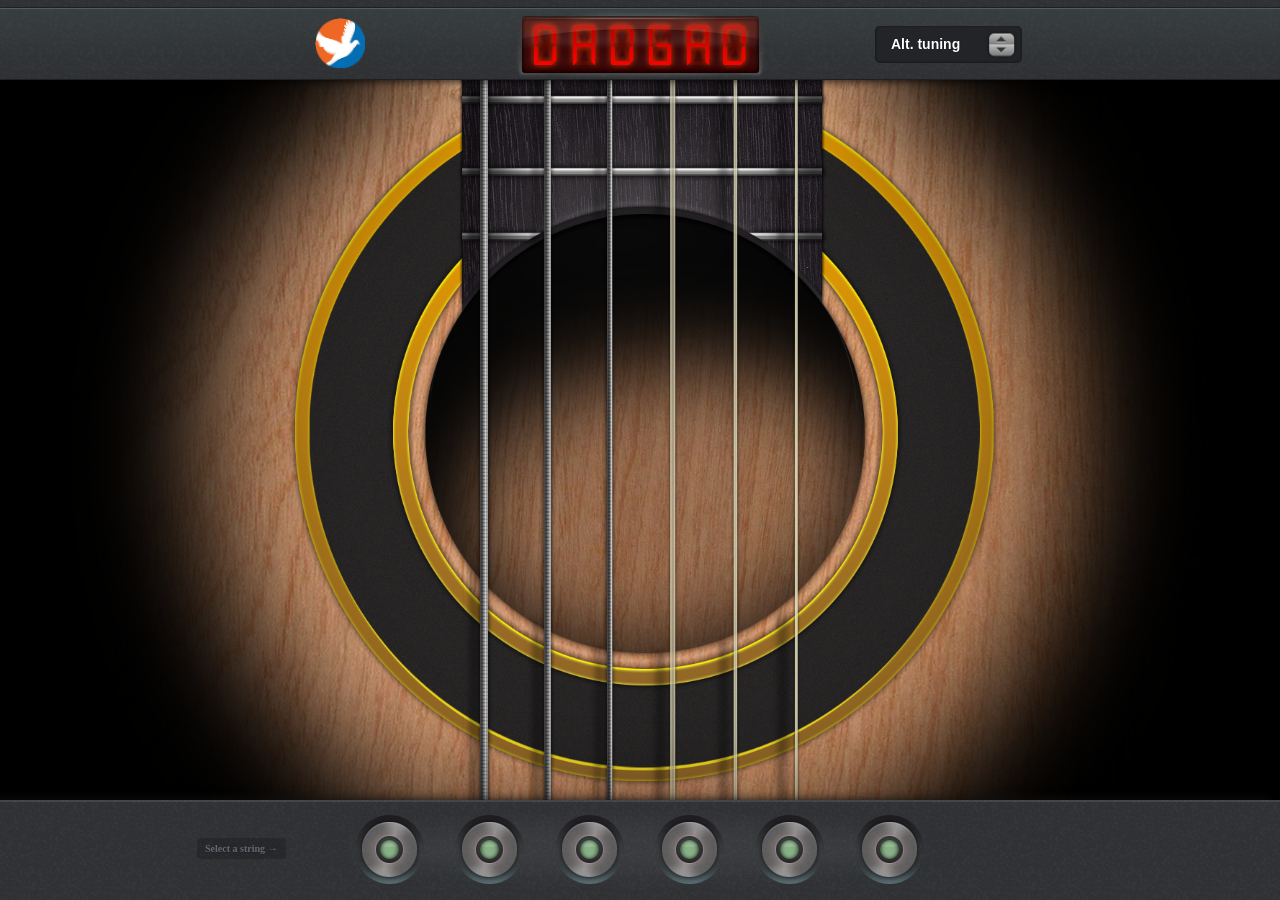
<file: Guitar Tuner MR/dadgad.html>
<!DOCTYPE html>
<html lang="en">
<head>
	<meta charset="utf-8" />
	
	<title>Guitar Tuner</title>
	
	<link href="img/icons/favicon.png" rel="shortcut icon" />
	<link rel="stylesheet" href="css/madahrohani.css" />
	
	<script src="js/jquery-1.6.1.min.js"></script>
	<script src="js/scripts.js"></script>
</head>
<body>
	<nav>
		<ul>
			<li><div title="STEM GUITAR" tabindex="1"></div></li>
			<li class="LCD" id="dadgad">
				<div id="LCD1"></div>
				<div id="LCD2"></div>
				<div id="LCD3"></div>
				<div id="LCD4"></div>
				<div id="LCD5"></div>
				<div id="LCD6"></div>
			</li>
			<li class="dropdown" tabindex="2">
				Alt. tuning
				<ul>
					<li><a href="index.html" tabindex="3">Standard</a></li>
					<li><a href="half-step.html" tabindex="3">1/2 Step Down</a></li>
					<li><a href="full-step.html" tabindex="3">Full Step Down</a></li>
					<li><a href="drop-d.html" tabindex="3">Drop D</a></li>
					<li><a href="drop-c.html" tabindex="3">Drop C</a></li>
					<li><a href="open-d.html" tabindex="3">Open D</a></li>
					<li><a href="dadgad.html" tabindex="3">DADGAD</a></li>
					<li><a href="iris.html" tabindex="3">Iris</a></li>
				</ul>
			</li>
		</ul>
	</nav>
	
	<section id="buttons">
		<div>
			<h6>Select a string &rarr;</h6>
			<ul id="notes">
				<li id="noteD1" tabindex="4"></li>
				<li id="noteA1" tabindex="5"></li>
				<li id="noteD2" tabindex="6"></li>
				<li id="noteG2" tabindex="7"></li>
				<li id="noteA2" tabindex="8"></li>
				<li id="noteD3" tabindex="9"></li>
			</ul>
		</div>	
	</section>
	
	<section id="FAQ">
		<div>
			<div id="close-button"></div>
			
			<h1>Guitar Tuner <small>Version 2.0</small></h1>
			
			<h2>Frequently Asked Questions (FAQ)</h2>
			
			<h3>Do I need a microphone?</h3>
			<p>Nope, this is not an electronic tuner. This tuner serves as a reference for the notes you need when you tune your guitar, but it's up to your ears to do the actual tuning work. This is what it means to <em>tune your guitar by ear</em> and it's a lot more fun to do. Try it out. </p>
			
			<h3>Can I use my keyboard to navigate?</h3>
			<p>Absolutely! Number keys <strong>1 through 6</strong> correspond to their strings.<p>
			<p>You can also advance to adjacent strings using the <strong>left and right</strong> arrow keys.</p>
			<p>Pressing <strong>ESC</strong> will stop all the notes ringing.</p>
			
			<h3>Who made this thing?</h3>
			<p>This app was made by two very fine gentlemen:</p>
				<ul>
					<li><strong>Yosh Talwar - </strong> <a href="http://ytalwar.com" target="_blank">ytalwar.com</a> and</li>
					<li><strong>Tim West - </strong> <a href="http://www.timwestdesigns.com" target="_blank">timwestdesigns.com</a></li>
				</ul>
			
			<h3>Are you going to make an Android or iPhone app?</h3>
			<p>Maybe. Do you want to help? If so, get in touch.</p>
			
			<h3>I have other questions.</h3>
			<p>If you have any other questions, or you're just bored and want to say hey, feel free to get in touch with either of us from our websites.</p>
		</div>
	</section>

<script type="text/javascript">

  var _gaq = _gaq || [];
  _gaq.push(['_setAccount', 'UA-24338622-1']);
  _gaq.push(['_trackPageview']);

  (function() {
    var ga = document.createElement('script'); ga.type = 'text/javascript'; ga.async = true;
    ga.src = ('https:' == document.location.protocol ? 'https://ssl' : 'http://www') + '.google-analytics.com/ga.js';
    var s = document.getElementsByTagName('script')[0]; s.parentNode.insertBefore(ga, s);
  })();

</script>

</body>
</html>
<!-- 
                       _____
                      q o o p
                      q o!o p
                      d o!o b
                       \!!!/
                       |===|
                       |!!!|
                       |!!!|
                       |!!!|
                       |!!!|
                       |!!!|
                      _|!!!|__
                    .+=|!!!|=+.`.
                  .'   |!!!|   `.\
                 /     !===!     \\
                 |    /|!!!|\    ||
                  \   \!!!!!/   //
                   )   `==='   ((
                 .'    !!!!!    `..
                /      !!!!!      \\
               |       !!!!!       ||
               |       !!!!!       ||
               |       !!!!!       ||
                \     =======     //
                 `.    ooooo    .;'
                   `-._______.-'

-->
</file>
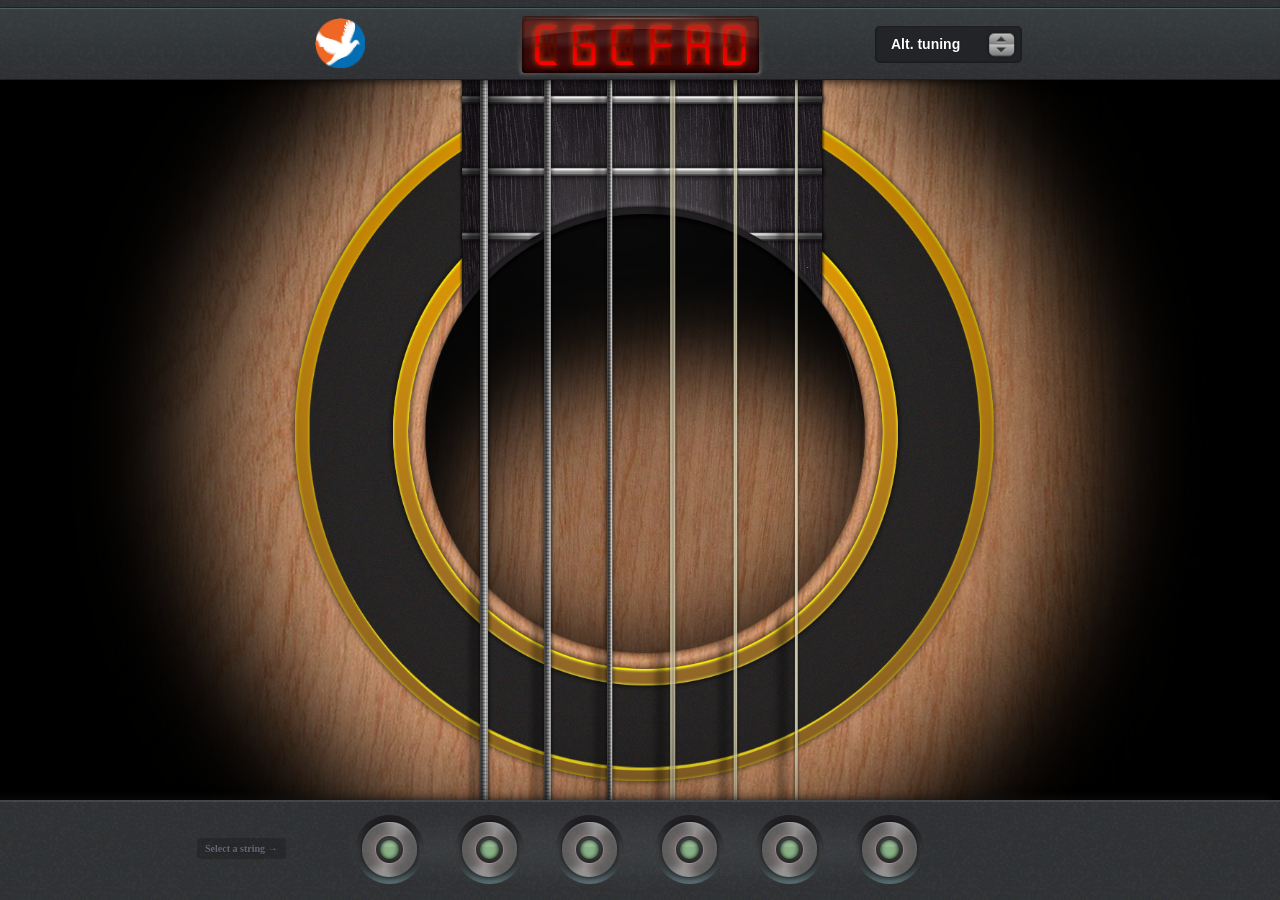
<file: Guitar Tuner MR/drop-c.html>
<!DOCTYPE html>
<html lang="en">
<head>
	<meta charset="utf-8" />
	
	<title>Guitar Tuner</title>
	
	<link href="img/icons/favicon.png" rel="shortcut icon" />
	<link rel="stylesheet" href="css/madahrohani.css" />
	
	<script src="js/jquery-1.6.1.min.js"></script>
	<script src="js/scripts.js"></script>
</head>
<body>
	<nav>
		<ul>
			<li><div title="FAQ" tabindex="1"></div></li>
			<li class="LCD" id="drop-c">
				<div id="LCD1"></div>
				<div id="LCD2"></div>
				<div id="LCD3"></div>
				<div id="LCD4"></div>
				<div id="LCD5"></div>
				<div id="LCD6"></div>
			</li>
			<li class="dropdown" tabindex="2">
				Alt. tuning
				<ul>
					<li><a href="index.html" tabindex="3">Standard</a></li>
					<li><a href="half-step.html" tabindex="3">1/2 Step Down</a></li>
					<li><a href="full-step.html" tabindex="3">Full Step Down</a></li>
					<li><a href="drop-d.html" tabindex="3">Drop D</a></li>
					<li><a href="drop-c.html" tabindex="3">Drop C</a></li>
					<li><a href="open-d.html" tabindex="3">Open D</a></li>
					<li><a href="dadgad.html" tabindex="3">DADGAD</a></li>
					<li><a href="iris.html" tabindex="3">Iris</a></li>
				</ul>
			</li>
		</ul>
	</nav>
	
	<section id="buttons">
		<div>
			<h6>Select a string &rarr;</h6>
			<ul id="notes">
				<li id="noteC1" tabindex="4"></li>
				<li id="noteG1" tabindex="5"></li>
				<li id="noteC2" tabindex="6"></li>
				<li id="noteF2" tabindex="7"></li>
				<li id="noteA2" tabindex="8"></li>
				<li id="noteD3" tabindex="9"></li>
			</ul>
		</div>
	</section>
	
	<section id="FAQ">
		<div>
			<div id="close-button"></div>
			
			<h1>Guitar Tuner <small>Version 2.0</small></h1>
			
			<h2>Frequently Asked Questions (FAQ)</h2>
			
			<h3>Do I need a microphone?</h3>
			<p>Nope, this is not an electronic tuner. This tuner serves as a reference for the notes you need when you tune your guitar, but it's up to your ears to do the actual tuning work. This is what it means to <em>tune your guitar by ear</em> and it's a lot more fun to do. Try it out. </p>
			
			<h3>Can I use my keyboard to navigate?</h3>
			<p>Absolutely! Number keys <strong>1 through 6</strong> correspond to their strings.<p>
			<p>You can also advance to adjacent strings using the <strong>left and right</strong> arrow keys.</p>
			<p>Pressing <strong>ESC</strong> will stop all the notes ringing.</p>
			
			<h3>Who made this thing?</h3>
			<p>This app was made by two very fine gentlemen:</p>
				<ul>
					<li><strong>Yosh Talwar - </strong> <a href="http://ytalwar.com" target="_blank">ytalwar.com</a> and</li>
					<li><strong>Tim West - </strong> <a href="http://www.timwestdesigns.com" target="_blank">timwestdesigns.com</a></li>
				</ul>
			
			<h3>Are you going to make an Android or iPhone app?</h3>
			<p>Maybe. Do you want to help? If so, get in touch.</p>
			
			<h3>I have other questions.</h3>
			<p>If you have any other questions, or you're just bored and want to say hey, feel free to get in touch with either of us from our websites.</p>
		</div>
	</section>

<script type="text/javascript">

  var _gaq = _gaq || [];
  _gaq.push(['_setAccount', 'UA-24338622-1']);
  _gaq.push(['_trackPageview']);

  (function() {
    var ga = document.createElement('script'); ga.type = 'text/javascript'; ga.async = true;
    ga.src = ('https:' == document.location.protocol ? 'https://ssl' : 'http://www') + '.google-analytics.com/ga.js';
    var s = document.getElementsByTagName('script')[0]; s.parentNode.insertBefore(ga, s);
  })();

</script>

</body>
</html>
<!-- 
                       _____
                      q o o p
                      q o!o p
                      d o!o b
                       \!!!/
                       |===|
                       |!!!|
                       |!!!|
                       |!!!|
                       |!!!|
                       |!!!|
                      _|!!!|__
                    .+=|!!!|=+.`.
                  .'   |!!!|   `.\
                 /     !===!     \\
                 |    /|!!!|\    ||
                  \   \!!!!!/   //
                   )   `==='   ((
                 .'    !!!!!    `..
                /      !!!!!      \\
               |       !!!!!       ||
               |       !!!!!       ||
               |       !!!!!       ||
                \     =======     //
                 `.    ooooo    .;'
                   `-._______.-'

-->
</file>
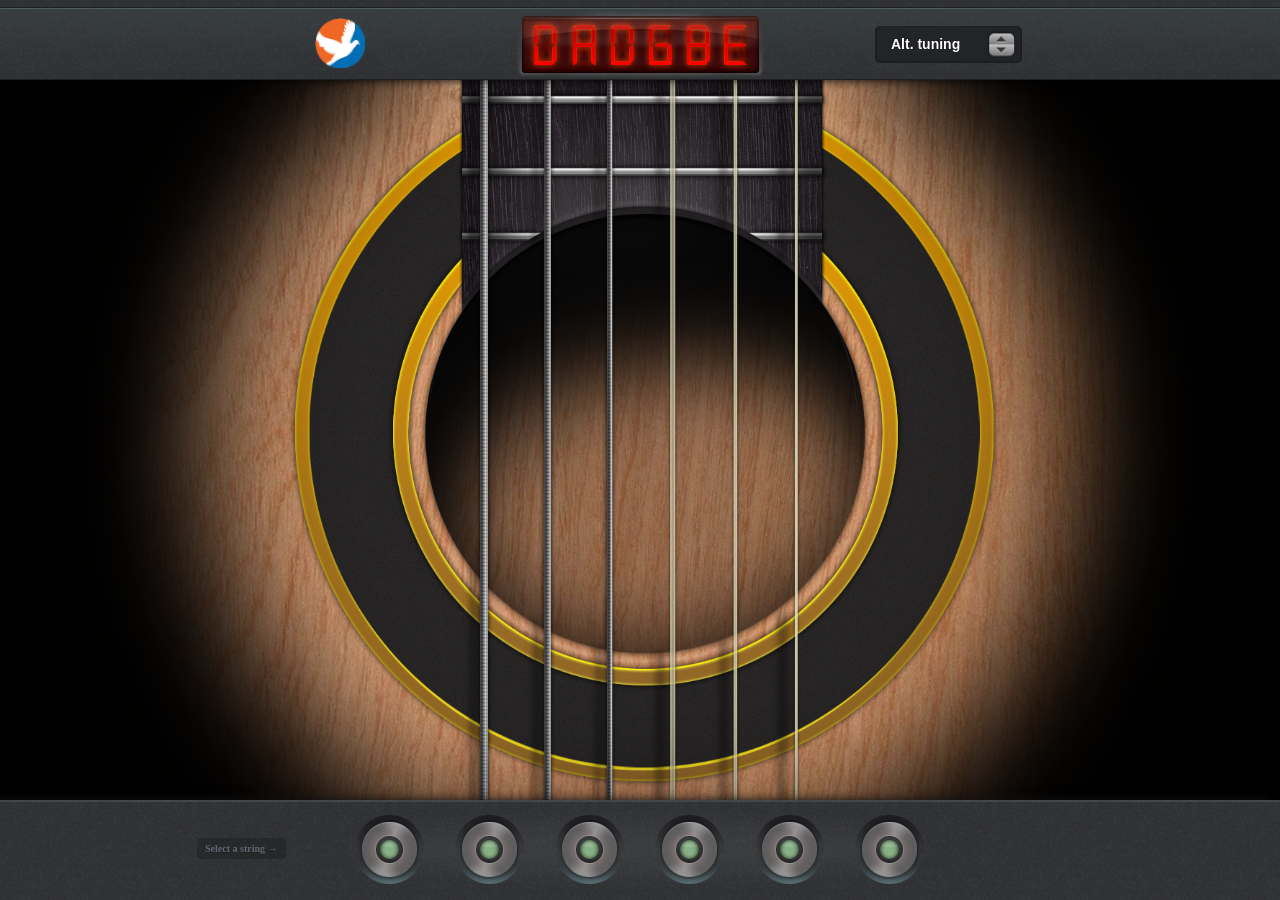
<file: Guitar Tuner MR/drop-d.html>
<!DOCTYPE html>
<html lang="en">
<head>
	<meta charset="utf-8" />
	
	<title>Guitar Tuner</title>
	
	<link href="img/icons/favicon.png" rel="shortcut icon" />
	<link rel="stylesheet" href="css/madahrohani.css" type="text/css" />
	
	<script src="js/jquery-1.6.1.min.js"></script>
	<script src="js/scripts.js"></script>
</head>
<body>
	<nav>
		<ul>
			<li><div title="FAQ" tabindex="1"></div></li>
			<li class="LCD" id="drop-d">
				<div id="LCD1"></div>
				<div id="LCD2"></div>
				<div id="LCD3"></div>
				<div id="LCD4"></div>
				<div id="LCD5"></div>
				<div id="LCD6"></div>
			</li>
			<li class="dropdown" tabindex="2">
				Alt. tuning
				<ul>
					<li><a href="index.html" tabindex="3">Standard</a></li>
					<li><a href="half-step.html" tabindex="3">1/2 Step Down</a></li>
					<li><a href="full-step.html" tabindex="3">Full Step Down</a></li>
					<li><a href="drop-d.html" tabindex="3">Drop D</a></li>
					<li><a href="drop-c.html" tabindex="3">Drop C</a></li>
					<li><a href="open-d.html" tabindex="3">Open D</a></li>
					<li><a href="dadgad.html" tabindex="3">DADGAD</a></li>
					<li><a href="iris.html" tabindex="3">Iris</a></li>
				</ul>
			</li>
		</ul>
	</nav>
	
	<section id="buttons">
		<div>
			<h6>Select a string &rarr;</h6>
			<ul id="notes">
				<li id="noteD1" tabindex="4"></li>
				<li id="noteA1" tabindex="5"></li>
				<li id="noteD2" tabindex="6"></li>
				<li id="noteG2" tabindex="7"></li>
				<li id="noteB2" tabindex="8"></li>
				<li id="noteE3" tabindex="9"></li>
			</ul>
		</div>	
	</section>
	
	<section id="FAQ">
		<div>
			<div id="close-button"></div>
			
			<h1>Guitar Tuner <small>Version 2.0</small></h1>
			
			<h2>Frequently Asked Questions (FAQ)</h2>
			
			<h3>Do I need a microphone?</h3>
			<p>Nope, this is not an electronic tuner. This tuner serves as a reference for the notes you need when you tune your guitar, but it's up to your ears to do the actual tuning work. This is what it means to <em>tune your guitar by ear</em> and it's a lot more fun to do. Try it out. </p>
			
			<h3>Can I use my keyboard to navigate?</h3>
			<p>Absolutely! Number keys <strong>1 through 6</strong> correspond to their strings.<p>
			<p>You can also advance to adjacent strings using the <strong>left and right</strong> arrow keys.</p>
			<p>Pressing <strong>ESC</strong> will stop all the notes ringing.</p>
			
			<h3>Who made this thing?</h3>
			<p>This app was made by two very fine gentlemen:</p>
				<ul>
					<li><strong>Yosh Talwar - </strong> <a href="http://ytalwar.com" target="_blank">ytalwar.com</a> and</li>
					<li><strong>Tim West - </strong> <a href="http://www.timwestdesigns.com" target="_blank">timwestdesigns.com</a></li>
				</ul>
			
			<h3>Are you going to make an Android or iPhone app?</h3>
			<p>Maybe. Do you want to help? If so, get in touch.</p>
			
			<h3>I have other questions.</h3>
			<p>If you have any other questions, or you're just bored and want to say hey, feel free to get in touch with either of us from our websites.</p>
		</div>
	</section>

<script type="text/javascript">

  var _gaq = _gaq || [];
  _gaq.push(['_setAccount', 'UA-24338622-1']);
  _gaq.push(['_trackPageview']);

  (function() {
    var ga = document.createElement('script'); ga.type = 'text/javascript'; ga.async = true;
    ga.src = ('https:' == document.location.protocol ? 'https://ssl' : 'http://www') + '.google-analytics.com/ga.js';
    var s = document.getElementsByTagName('script')[0]; s.parentNode.insertBefore(ga, s);
  })();

</script>

</body>
</html>
<!-- 
                       _____
                      q o o p
                      q o!o p
                      d o!o b
                       \!!!/
                       |===|
                       |!!!|
                       |!!!|
                       |!!!|
                       |!!!|
                       |!!!|
                      _|!!!|__
                    .+=|!!!|=+.`.
                  .'   |!!!|   `.\
                 /     !===!     \\
                 |    /|!!!|\    ||
                  \   \!!!!!/   //
                   )   `==='   ((
                 .'    !!!!!    `..
                /      !!!!!      \\
               |       !!!!!       ||
               |       !!!!!       ||
               |       !!!!!       ||
                \     =======     //
                 `.    ooooo    .;'
                   `-._______.-'

-->
</file>
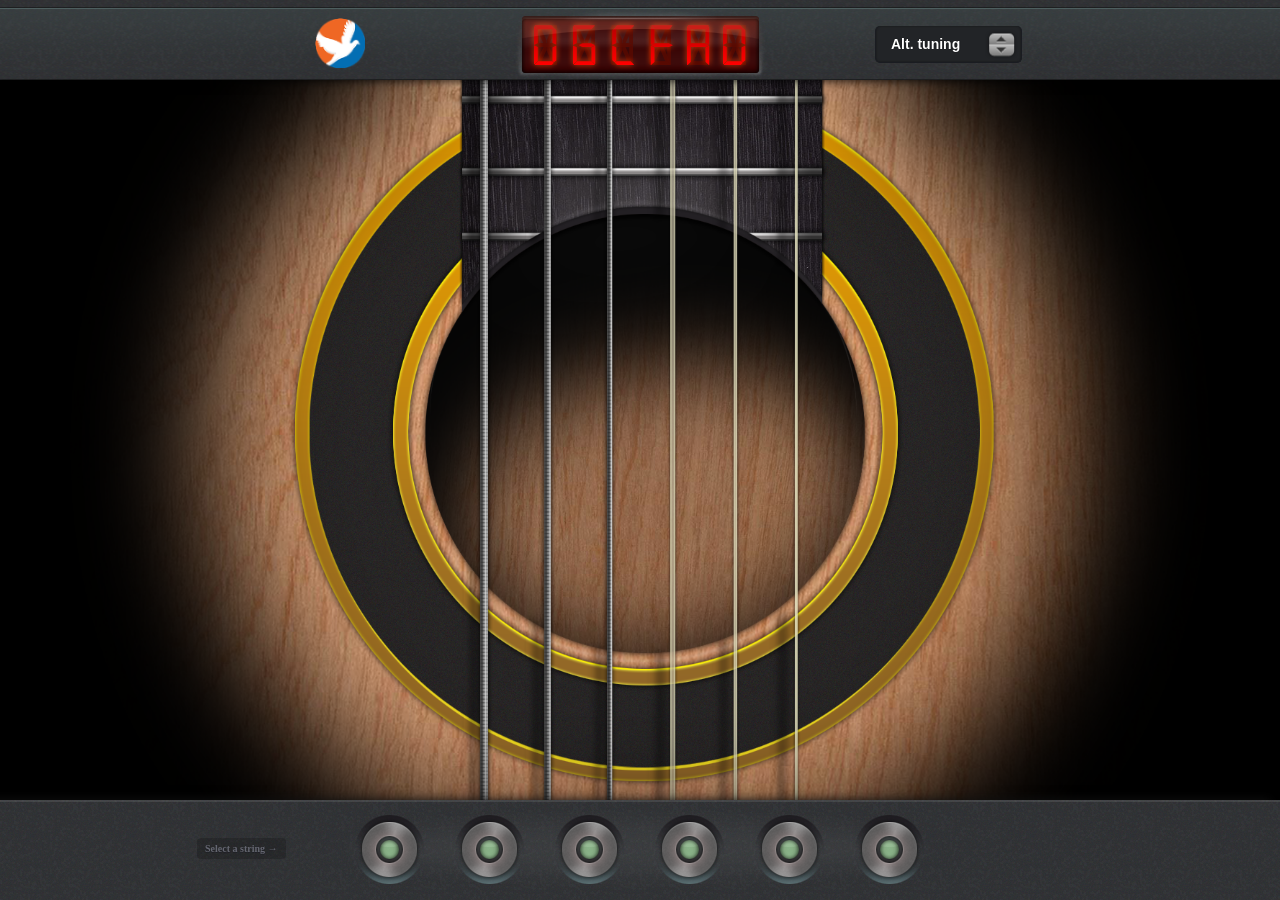
<file: Guitar Tuner MR/full-step.html>
<!DOCTYPE html>
<html lang="en">
<head>
	<meta charset="utf-8" />
	
	<title>Guitar Tuner</title>
	
	<link href="img/icons/favicon.png" rel="shortcut icon" />
	<link rel="stylesheet" href="css/madahrohani.css" />
	
	<script src="js/jquery-1.6.1.min.js"></script>
	<script src="js/scripts.js"></script>
</head>
<body>
	<nav>
		<ul>
			<li><div title="FAQ" tabindex="1"></div></li>
			<li class="LCD" id="full-step">
				<div id="LCD1"></div>
				<div id="LCD2"></div>
				<div id="LCD3"></div>
				<div id="LCD4"></div>
				<div id="LCD5"></div>
				<div id="LCD6"></div>
			</li>
			<li class="dropdown" tabindex="2">
				Alt. tuning
				<ul>
					<li><a href="index.html" tabindex="3">Standard</a></li>
					<li><a href="half-step.html" tabindex="3">1/2 Step Down</a></li>
					<li><a href="full-step.html" tabindex="3">Full Step Down</a></li>
					<li><a href="drop-d.html" tabindex="3">Drop D</a></li>
					<li><a href="drop-c.html" tabindex="3">Drop C</a></li>
					<li><a href="open-d.html" tabindex="3">Open D</a></li>
					<li><a href="dadgad.html" tabindex="3">DADGAD</a></li>
					<li><a href="iris.html" tabindex="3">Iris</a></li>
				</ul>
			</li>
		</ul>
	</nav>
	
	<section id="buttons">
		<div>
			<h6>Select a string &rarr;</h6>
			<ul id="notes">
				<li id="noteD1" tabindex="4"></li>
				<li id="noteG1" tabindex="5"></li>
				<li id="noteC2" tabindex="6"></li>
				<li id="noteF2" tabindex="7"></li>
				<li id="noteA2" tabindex="8"></li>
				<li id="noteD3" tabindex="9"></li>
			</ul>
		</div>	
	</section>
	
	<section id="FAQ">
		<div>
			<div id="close-button"></div>
			
			<h1>Guitar Tuner <small>Version 2.0</small></h1>
			
			<h2>Frequently Asked Questions (FAQ)</h2>
			
			<h3>Do I need a microphone?</h3>
			<p>Nope, this is not an electronic tuner. This tuner serves as a reference for the notes you need when you tune your guitar, but it's up to your ears to do the actual tuning work. This is what it means to <em>tune your guitar by ear</em> and it's a lot more fun to do. Try it out. </p>
			
			<h3>Can I use my keyboard to navigate?</h3>
			<p>Absolutely! Number keys <strong>1 through 6</strong> correspond to their strings.<p>
			<p>You can also advance to adjacent strings using the <strong>left and right</strong> arrow keys.</p>
			<p>Pressing <strong>ESC</strong> will stop all the notes ringing.</p>
			
			<h3>Who made this thing?</h3>
			<p>This app was made by two very fine gentlemen:</p>
				<ul>
					<li><strong>Yosh Talwar - </strong> <a href="http://ytalwar.com" target="_blank">ytalwar.com</a> and</li>
					<li><strong>Tim West - </strong> <a href="http://www.timwestdesigns.com" target="_blank">timwestdesigns.com</a></li>
				</ul>
			
			<h3>Are you going to make an Android or iPhone app?</h3>
			<p>Maybe. Do you want to help? If so, get in touch.</p>
			
			<h3>I have other questions.</h3>
			<p>If you have any other questions, or you're just bored and want to say hey, feel free to get in touch with either of us from our websites.</p>
		</div>
	</section>

<script type="text/javascript">

  var _gaq = _gaq || [];
  _gaq.push(['_setAccount', 'UA-24338622-1']);
  _gaq.push(['_trackPageview']);

  (function() {
    var ga = document.createElement('script'); ga.type = 'text/javascript'; ga.async = true;
    ga.src = ('https:' == document.location.protocol ? 'https://ssl' : 'http://www') + '.google-analytics.com/ga.js';
    var s = document.getElementsByTagName('script')[0]; s.parentNode.insertBefore(ga, s);
  })();

</script>

</body>
</html>
<!-- 
                       _____
                      q o o p
                      q o!o p
                      d o!o b
                       \!!!/
                       |===|
                       |!!!|
                       |!!!|
                       |!!!|
                       |!!!|
                       |!!!|
                      _|!!!|__
                    .+=|!!!|=+.`.
                  .'   |!!!|   `.\
                 /     !===!     \\
                 |    /|!!!|\    ||
                  \   \!!!!!/   //
                   )   `==='   ((
                 .'    !!!!!    `..
                /      !!!!!      \\
               |       !!!!!       ||
               |       !!!!!       ||
               |       !!!!!       ||
                \     =======     //
                 `.    ooooo    .;'
                   `-._______.-'

-->
</file>
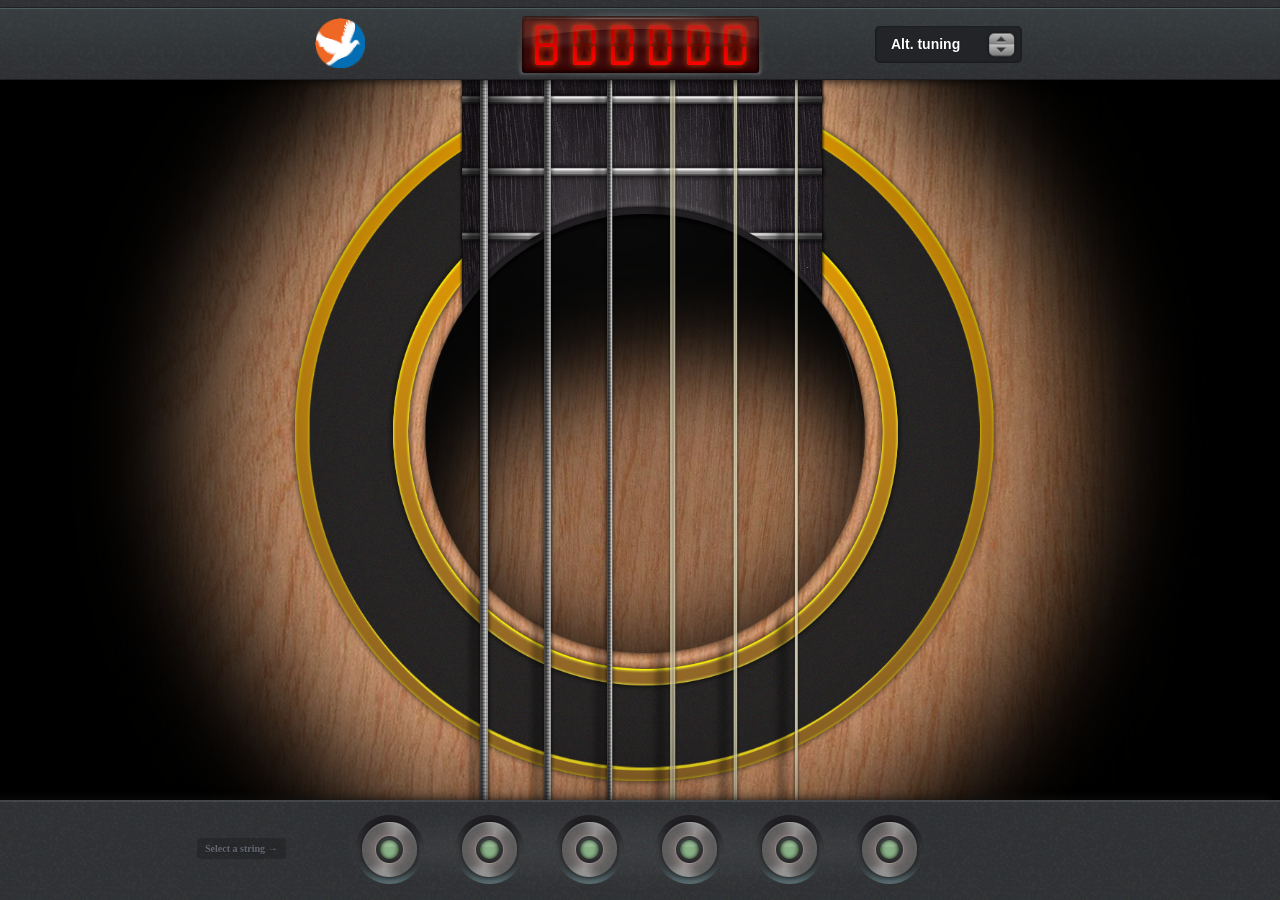
<file: Guitar Tuner MR/iris.html>
<!DOCTYPE html>
<html lang="en">
<head>
	<meta charset="utf-8" />
	
	<title>Guitar Tuner</title>
	
	<link href="img/icons/favicon.png" rel="shortcut icon" />
	<link rel="stylesheet" href="css/madahrohani.css" />
	
	<script src="js/jquery-1.6.1.min.js"></script>
	<script src="js/scripts.js"></script>
</head>
<body>
	<nav>
		<ul>
			<li><div title="FAQ" tabindex="1"></div></li>
			<li class="LCD" id="iris">
				<div id="LCD1"></div>
				<div id="LCD2"></div>
				<div id="LCD3"></div>
				<div id="LCD4"></div>
				<div id="LCD5"></div>
				<div id="LCD6"></div>
			</li>
			<li class="dropdown" tabindex="2">
				Alt. tuning
				<ul>
					<li><a href="index.html" tabindex="3">Standard</a></li>
					<li><a href="half-step.html" tabindex="3">1/2 Step Down</a></li>
					<li><a href="full-step.html" tabindex="3">Full Step Down</a></li>
					<li><a href="drop-d.html" tabindex="3">Drop D</a></li>
					<li><a href="drop-c.html" tabindex="3">Drop C</a></li>
					<li><a href="open-d.html" tabindex="3">Open D</a></li>
					<li><a href="dadgad.html" tabindex="3">DADGAD</a></li>
					<li><a href="iris.html" tabindex="3">Iris</a></li>
				</ul>
			</li>
		</ul>
	</nav>
	
	<section id="buttons">
		<div>
			<h6>Select a string &rarr;</h6>
			<ul id="notes">
				<li id="noteB1" tabindex="4"></li>
				<li id="noteD1" tabindex="5"></li>
				<li id="noteD2" tabindex="6"></li>
				<li id="noteD4" tabindex="7"></li>
				<li id="noteD5" tabindex="8"></li>
				<li id="noteD3" tabindex="9"></li>
			</ul>
		</div>
	</section>
	
	<section id="FAQ">
		<div>
			<div id="close-button"></div>
			
			<h1>Guitar Tuner <small>Version 2.0</small></h1>
			
			<h2>Frequently Asked Questions (FAQ)</h2>
			
			<h3>Do I need a microphone?</h3>
			<p>Nope, this is not an electronic tuner. This tuner serves as a reference for the notes you need when you tune your guitar, but it's up to your ears to do the actual tuning work. This is what it means to <em>tune your guitar by ear</em> and it's a lot more fun to do. Try it out. </p>
			
			<h3>Can I use my keyboard to navigate?</h3>
			<p>Absolutely! Number keys <strong>1 through 6</strong> correspond to their strings.<p>
			<p>You can also advance to adjacent strings using the <strong>left and right</strong> arrow keys.</p>
			<p>Pressing <strong>ESC</strong> will stop all the notes ringing.</p>
			
			<h3>Who made this thing?</h3>
			<p>This app was made by two very fine gentlemen:</p>
				<ul>
					<li><strong>Yosh Talwar - </strong> <a href="http://ytalwar.com" target="_blank">ytalwar.com</a> and</li>
					<li><strong>Tim West - </strong> <a href="http://www.timwestdesigns.com" target="_blank">timwestdesigns.com</a></li>
				</ul>
			
			<h3>Are you going to make an Android or iPhone app?</h3>
			<p>Maybe. Do you want to help? If so, get in touch.</p>
			
			<h3>I have other questions.</h3>
			<p>If you have any other questions, or you're just bored and want to say hey, feel free to get in touch with either of us from our websites.</p>
		</div>
	</section>

<script type="text/javascript">

  var _gaq = _gaq || [];
  _gaq.push(['_setAccount', 'UA-24338622-1']);
  _gaq.push(['_trackPageview']);

  (function() {
    var ga = document.createElement('script'); ga.type = 'text/javascript'; ga.async = true;
    ga.src = ('https:' == document.location.protocol ? 'https://ssl' : 'http://www') + '.google-analytics.com/ga.js';
    var s = document.getElementsByTagName('script')[0]; s.parentNode.insertBefore(ga, s);
  })();

</script>

</body>
</html>
<!-- 
                       _____
                      q o o p
                      q o!o p
                      d o!o b
                       \!!!/
                       |===|
                       |!!!|
                       |!!!|
                       |!!!|
                       |!!!|
                       |!!!|
                      _|!!!|__
                    .+=|!!!|=+.`.
                  .'   |!!!|   `.\
                 /     !===!     \\
                 |    /|!!!|\    ||
                  \   \!!!!!/   //
                   )   `==='   ((
                 .'    !!!!!    `..
                /      !!!!!      \\
               |       !!!!!       ||
               |       !!!!!       ||
               |       !!!!!       ||
                \     =======     //
                 `.    ooooo    .;'
                   `-._______.-'

-->
</file>
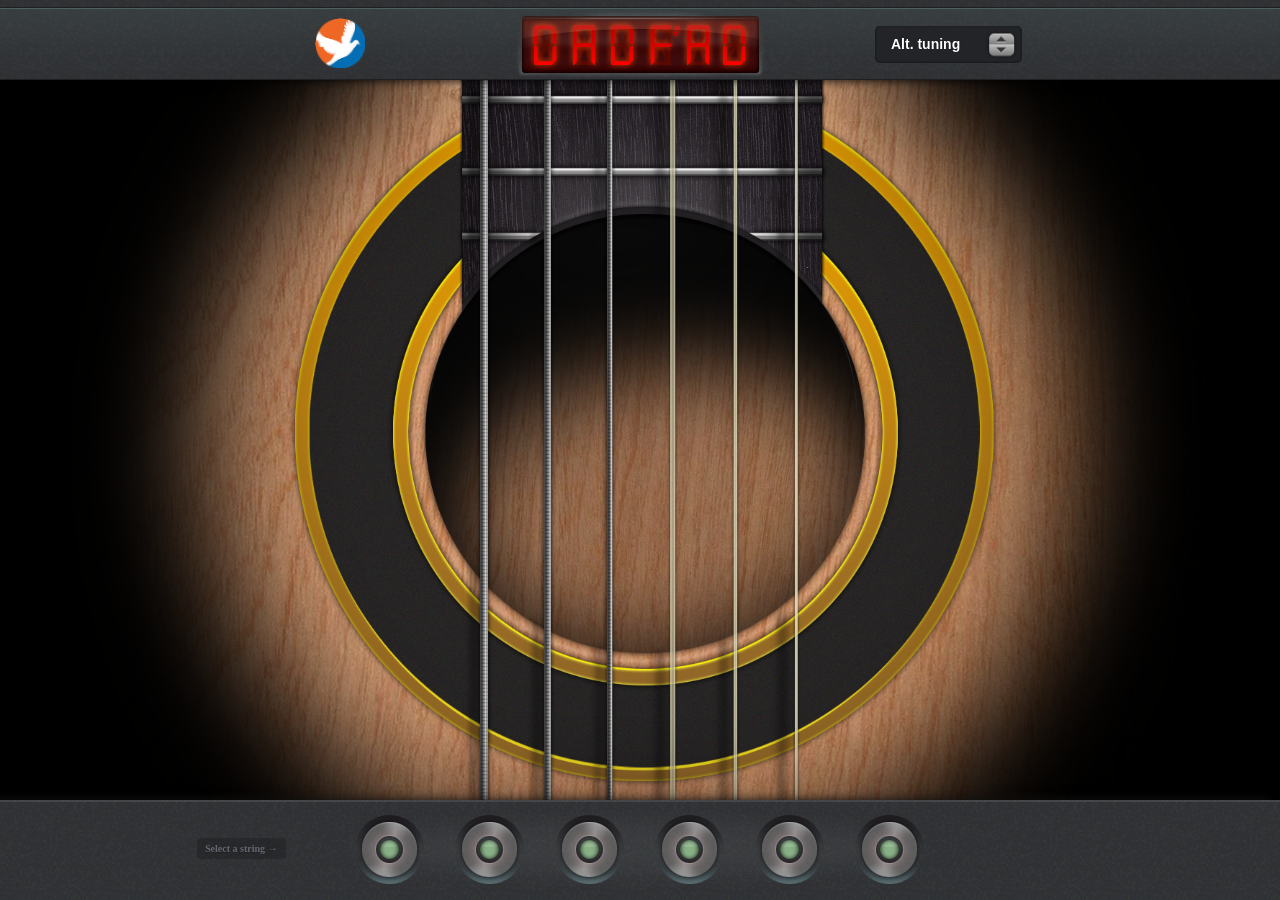
<file: Guitar Tuner MR/open-d.html>
<!DOCTYPE html>
<html lang="en">
<head>
	<meta charset="utf-8" />
	
	<title>Guitar Tuner</title>
	
	<link href="img/icons/favicon.png" rel="shortcut icon" />
	<link rel="stylesheet" href="css/madahrohani.css" />
	
	<script src="js/jquery-1.6.1.min.js"></script>
	<script src="js/scripts.js"></script>
</head>
<body>
	<nav>
		<ul>
			<li><div title="FAQ" tabindex="1"></div></li>
			<li class="LCD" id="open-d">
				<div id="LCD1"></div>
				<div id="LCD2"></div>
				<div id="LCD3"></div>
				<div id="LCD4"></div>
				<div id="LCD5"></div>
				<div id="LCD6"></div>
			</li>
			<li class="dropdown" tabindex="2">
				Alt. tuning
				<ul>
					<li><a href="index.html" tabindex="3">Standard</a></li>
					<li><a href="half-step.html" tabindex="3">1/2 Step Down</a></li>
					<li><a href="full-step.html" tabindex="3">Full Step Down</a></li>
					<li><a href="drop-d.html" tabindex="3">Drop D</a></li>
					<li><a href="drop-c.html" tabindex="3">Drop C</a></li>
					<li><a href="open-d.html" tabindex="3">Open D</a></li>
					<li><a href="dadgad.html" tabindex="3">DADGAD</a></li>
					<li><a href="iris.html" tabindex="3">Iris</a></li>
				</ul>
			</li>
		</ul>
	</nav>
	
	<section id="buttons">
		<div>
			<h6>Select a string &rarr;</h6>
			<ul id="notes">
				<li id="noteD1" tabindex="4"></li>
				<li id="noteA1" tabindex="5"></li>
				<li id="noteD2" tabindex="6"></li>
				<li id="noteFH2" tabindex=7""></li>
				<li id="noteA2" tabindex="8"></li>
				<li id="noteD3" tabindex="9"></li>
			</ul>
		</div>	
	</section>
	
	<section id="FAQ">
		<div>
			<div id="close-button"></div>
			
			<h1>Guitar Tuner <small>Version 2.0</small></h1>
			
			<h2>Frequently Asked Questions (FAQ)</h2>
			
			<h3>Do I need a microphone?</h3>
			<p>Nope, this is not an electronic tuner. This tuner serves as a reference for the notes you need when you tune your guitar, but it's up to your ears to do the actual tuning work. This is what it means to <em>tune your guitar by ear</em> and it's a lot more fun to do. Try it out. </p>
			
			<h3>Can I use my keyboard to navigate?</h3>
			<p>Absolutely! Number keys <strong>1 through 6</strong> correspond to their strings.<p>
			<p>You can also advance to adjacent strings using the <strong>left and right</strong> arrow keys.</p>
			<p>Pressing <strong>ESC</strong> will stop all the notes ringing.</p>
			
			<h3>Who made this thing?</h3>
			<p>This app was made by two very fine gentlemen:</p>
				<ul>
					<li><strong>Yosh Talwar - </strong> <a href="http://ytalwar.com" target="_blank">ytalwar.com</a> and</li>
					<li><strong>Tim West - </strong> <a href="http://www.timwestdesigns.com" target="_blank">timwestdesigns.com</a></li>
				</ul>
			
			<h3>Are you going to make an Android or iPhone app?</h3>
			<p>Maybe. Do you want to help? If so, get in touch.</p>
			
			<h3>I have other questions.</h3>
			<p>If you have any other questions, or you're just bored and want to say hey, feel free to get in touch with either of us from our websites.</p>
		</div>
	</section>
	
<script type="text/javascript">

  var _gaq = _gaq || [];
  _gaq.push(['_setAccount', 'UA-24338622-1']);
  _gaq.push(['_trackPageview']);

  (function() {
    var ga = document.createElement('script'); ga.type = 'text/javascript'; ga.async = true;
    ga.src = ('https:' == document.location.protocol ? 'https://ssl' : 'http://www') + '.google-analytics.com/ga.js';
    var s = document.getElementsByTagName('script')[0]; s.parentNode.insertBefore(ga, s);
  })();

</script>
	
</body>
</html>
<!-- 
                       _____
                      q o o p
                      q o!o p
                      d o!o b
                       \!!!/
                       |===|
                       |!!!|
                       |!!!|
                       |!!!|
                       |!!!|
                       |!!!|
                      _|!!!|__
                    .+=|!!!|=+.`.
                  .'   |!!!|   `.\
                 /     !===!     \\
                 |    /|!!!|\    ||
                  \   \!!!!!/   //
                   )   `==='   ((
                 .'    !!!!!    `..
                /      !!!!!      \\
               |       !!!!!       ||
               |       !!!!!       ||
               |       !!!!!       ||
                \     =======     //
                 `.    ooooo    .;'
                   `-._______.-'

-->
</file>
<file: Guitar Tuner MR/css/madahrohani.css>
/*= 
=Name====| GUITAR TUNER CHROME/WEB APP
=Authors=| Yosh Talwar and Tim West
=Website=| ytalwar.com | www.timwestdesigns.com
=Date====| June 2011
=*/

@import url("reset.css");
@import url("LCD.css");

html {
	height: 100%;
	min-width: 900px;
	min-height: 600px;
}
body {
	height: 100%;
	background: #000 url(../img/bg.png) no-repeat center 0;
	font-family: Helvetica, Arial, sans-serif;
	font-size: 14px;
	color: #666;
	background-size: auto 100%;
	overflow: hidden;
}
nav {
	width: 100%;
	height: 80px;
	position: fixed;
	top: 0;
	background: url(../img/nav-bg.png) repeat center bottom;
	box-shadow: 0 0 10px #000;
	z-index: 500;
}
nav ul {
	width: 900px;
	height: 70px;
	margin: 10px auto 0;
	list-style: none;
}
nav > ul > li {
	width: 300px;
	height: 70px;
	float: left;
}

/** NAV1: FAQ Button **/
nav ul li:first-child div {
	width: 60px;
	height: 60px;
	margin: 8px auto 0;
	background: url(../img/logoo.png) no-repeat center top;
}

/** NAV2: LCD **/
nav .LCD div {
	width: 39px;
	height: 60px;
	float: left;
}
nav .LCD div:first-child {
	margin-left:34px;
}
#half-step #LCD1 {
	width: 43px;
}
#half-step #LCD4,#half-step #LCD5,#half-step #LCD6 {
	width: 37px;
}
#open-d #LCD4{
	width: 41px;
}

/** NAV3: DROPDOWN **/
nav .dropdown {
	width: 130px;
	height: 36px;
	color: #fff;
	margin: 16px 0 0 85px;
	padding: 0 0 0 15px;
	line-height: 36px;
	font-weight: bold;
	background: #222427 url(../img/dropdown.png) center;
	border: 1px solid #1a1c21;
	border-top: 0;
	border-radius: 5px;
	box-shadow:inset 0 0 2px rgba(0,0,0,0.5);
	text-shadow: 0 0 1px #000;
	cursor: pointer;
}
nav .dropdown:hover,nav .dropdown:focus {
	border-radius: 5px 5px 0 0;
}
nav .dropdown ul {
	margin: 0 0 0 -15px;
	text-align: center;
	height: 0;
	width: 145px;
	overflow: hidden;
	border-radius: 0 0 5px 5px;
	box-shadow: 0 0 10px #222;
}
nav .dropdown ul li {
	height: 30px;
	line-height: 30px;
	background: #ccc url(../img/dropdown-li-bg.png) no-repeat center;
	border-top: 1px solid #bbb;
}
nav .dropdown ul li:last-child {
	border-radius: 0 0 7px 7px;
}
nav .dropdown ul li:nth-child(2n+1) {
	background: #ddd url(../img/dropdown-li-bg.png) no-repeat center;
}
nav .dropdown ul li a {
	display: block;
	height: 31px;
	margin: -1px 0 0 0;
	color: #333;
	font-weight: bold;
	text-decoration: none;
	text-shadow: 0 1px 1px #eee;
}
nav .dropdown ul li a:hover,nav .dropdown ul li a:focus {
	background: #222427;
	border-top: 1px solid #000;
	color: #ec6978;
	text-shadow: 0 1px 1px #111;
}

/** BUTTONS **/
#buttons {
	width: 100%;
	min-width: 900px;
	height: 100px;
	position: fixed;
	bottom: 0;
	background: url(../img/buttons-bg.png) repeat;
	box-shadow: -10px 0 10px #111;	
}
#buttons div{
	margin: 0 auto;
	width: 600px;
}
#buttons ul {
	background: url(../img/buttons-bg2.png) center no-repeat;
}
#buttons h6 {
	background: rgba(0,0,0,0.2);
	font-family: "Lucida Grande", Verdana;
	font-size: 10px;
	font-weight: bold;
	color: #656771;
	padding: 5px 8px;
	float: left;
	margin: 28px 0 0 -143px;	
	border-radius: 4px;
	text-shadow: 0 1px 0 #1f2026;
}
#notes{
	width: 600px;
	height: 80px;
	margin: 10px auto;
	list-style: none;
}
#notes li{
	width: 100px;
	height: 80px;
	float: left;
	background: url(../img/button-off.png) no-repeat center center;
	cursor: pointer;
	border-radius: 5px;
}
#notes li:focus{
	background: url(../img/button-focus.png) center center no-repeat;
}
#notes li.active{
	background: url(../img/button-on.png) center center no-repeat;
}

/** FAQ **/
#FAQ {
	width: 100%;
	height: 100%;
	position: absolute;
	z-index: 1000;
	background: rgba(0,0,0,0.7);
	display: none;
}
#FAQ div {
	width: 650px;
	height: auto;
	margin: 50px auto 0;
	position: relative;
	padding: 50px;
	background: #fff url(../img/FAQ-bg.png) repeat-x center -4px ;
	border-radius: 0 0 10px 10px;
	box-shadow: 0 0 20px #000;
}
#FAQ h1 {
	font-size: 20px;
	font-weight: bold;
	color: #444;
	padding: 20px 0 20px 75px;
	background: #f6f6f6 url(../img/icons/icon-56.png) no-repeat 5px center;
	border-bottom: 2px solid #ddd;
}
#FAQ small {
	font-size: 12px;
	color: #999;
}
#FAQ h2 {
	font-size: 20px;
	font-weight: bold;
	color: #444;
	margin: 20px 0 0;
	padding: 10px;
}
#FAQ h3 {
	font-size: 16px;
	font-weight: bold;
	color: #444;
	margin: 15px 0 3px;
	padding: 0 0 0 10px;
}
#FAQ p {
	font-size: 13px;
	line-height: 17px;
	padding: 0 10px;
}
#FAQ ul {
	margin: 6px 30px 0;
	list-style: none;
}
#FAQ ul li{
	font-size: 13px;
	margin: 3px 0 0 0;
}
#FAQ #close-button {
	width: 50px;
	height: 50px;
	position: absolute;
	top: -21px;
	right: -25px;
	margin: 0;
	padding: 0;
	background: url(../img/quit.png) no-repeat center -50px;
	color: #d7bbfa;
	font-size: 16px;
	cursor: pointer;
	box-shadow: none;
}
#FAQ #close-button:hover {
	background: url(../img/quit.png) no-repeat center 1px;
	color: #fff;
}

/*
                                        _
                                      /   )
                                     @| ?\
       ._-_.    _____________________@| ?\\
      +|\G/|+  | ____________________@| ?\\\
      +|\./|+  || O  o o o  =|=  |  =@| ?\\\\
      +|\./|+  || O  o o o   |  =|=  | -- ====
       `|H|'   ||______________________||\ \\\
        |a|    |________________________| \ \\\
        |H|    ||MM88MM<<<?<<<XHHHHMMMM||  \ \\\
        |a|    ||M88MM<<<?<<<XHHHMMMMMM||   \ \\\
        |H|    ||88MM<<<?<<<XHHHMMMMMMM||    \ \\\
        |a|    ||8MM<<<?<<<XHHHHMMMMMMM||     \ \\\
        |H|    ||MM<<<?<<<XHHHHMMMMMMMM||      \ \\\
        |H|    ||M<<<?<<<XHHHHMMMMMMMMM||       \ \\\
  _-_   |H|   _-_<<<?<<<XHHHHMMMMMMMMMM||        \ \\\
 /   \  |H|  /   \<?<<<XHHHHMMMMMMMMMMM||         \ \\\
 |    \_|a|_/    |?<<<XHHHHMMMMMMMMMMMM||          \ \\\
 \      |H|      /<<<XHHHHMMMMMMMMMMMMR||    =_     \ \\\   _
  \     |H|     /<<<XHHHHMMMMMMMMMMMRMM||   || |     \ \\\  ||\
   |    '"'    |<<<XHHHHMMMMMMMMMMMRMM8||   | | \   // \\\\ /  \
  /     ===     \<XHHHHMMMMMMMMMMMRMM8R||    | |  \-    \\\\   |
 /      ===   !  \HHHHMMMMMMMMMMMRMM8RM||     \ \       \\\\\\ \
|             | o |HMMMMMMMMMMMMMM988MM||        \\       \\\\  \
|      +---+ /  o |MMMMMMMMMMMMMM988MM<||          \\      \\\\   \
\       ___ /  o  /M/MMMMMRMMMRMM88MM<<||           \ \     \\\\     \
 \     |HHH|    l/MMMMMMMRMMMRMM88MM<<<||           | |     \\\\\\     \
  `-_   \_/   _-MMRMMMMMRMMMRMM88MM<<<?||           | |       \\\\   (O \
     """"""""' ~~~V~~""~~~~~~~~~~~~~~V~~~           \ \      <o=====o    |
                                                     \ \              (O |
                                                       \\                /
                                                         \\_            /
                                                            --_______--
*/
</file>
